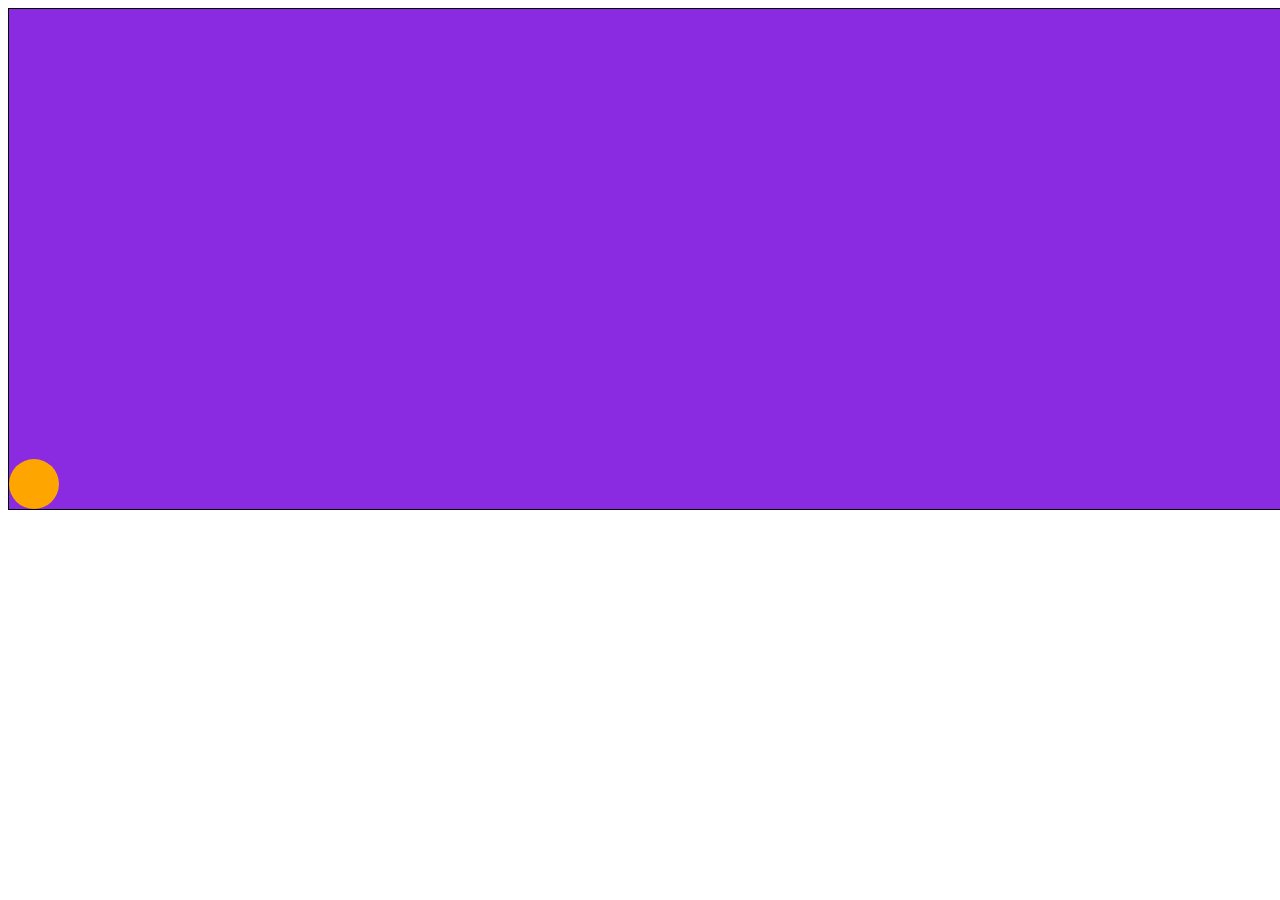
<file: Bounce Animation/index.html>
<!DOCTYPE html>
<html lang="en">

<head>
    <meta charset="UTF-8">
    <meta name="viewport" content="width=device-width, initial-scale=1.0">
    <title>Bounce Animation</title>
    <style>
        .container {
            height: 500px;
            width: 100vw;
            background-color: blueviolet;
            border: 1px solid;
            position: relative;
        }

        .ball {
            height: 50px;
            width: 50px;
            border-radius: 70px;
            background-color: orange;
            position: absolute;
            bottom: 0;
            left: 0;
            /* /* animation: animateX  ;
            animation-duration: 3s;
            animation-iteration-count: infinite;
            animation-timing-function: linear; */
             /* animation: animateY  ;
            animation-duration: 1s;
            animation-iteration-count: infinite;
            animation-timing-function: ease-out;
            animation-direction: alternate;  */
            animation: animateX 3s linear infinite, animateY 1s infinite ease-out alternate ;
        }

        @keyframes animateX {
            from{ 
                left: 0;
            }
            to{
                left: 100%;
            }
            }
        @keyframes animateY {
            from{
                bottom: 0;
            }
            to{
                bottom: 100%;
            }
            
        }
    </style>
</head>

<body>
    <div class="container">
        <div class="ball "></div>
    </div>

</body>

</html>
</file>
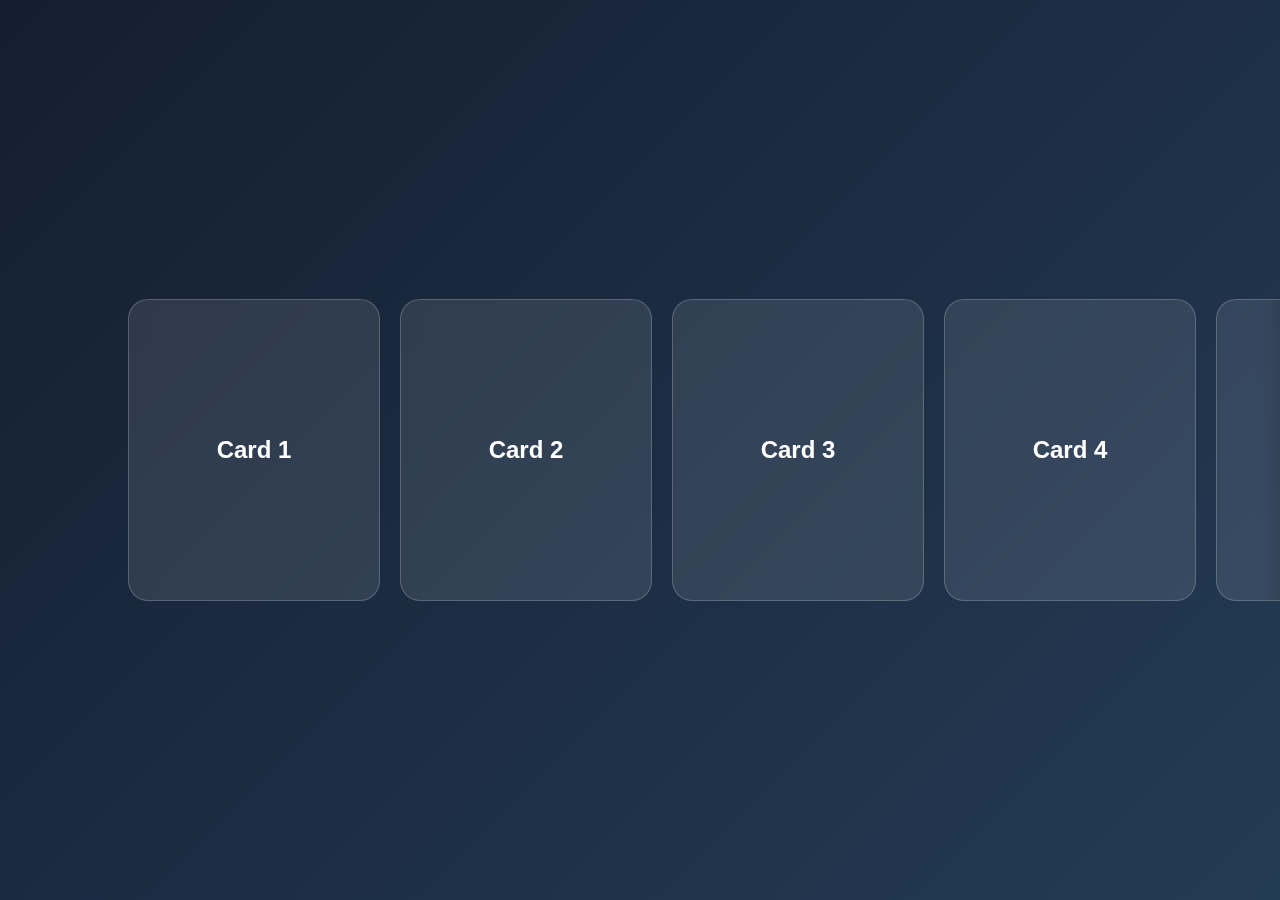
<file: Carousel Effect/index.html>
<!DOCTYPE html>
<html lang="en">
<head>
<meta charset="UTF-8">
<meta name="viewport" content="width=device-width, initial-scale=1.0">
<title>Smooth Alternate Card Carousel</title>
<style>
  body {
    margin: 0;
    background: linear-gradient(135deg, #141e30, #243b55);
    font-family: Poppins, sans-serif;
    display: flex;
    align-items: center;
    justify-content: center;
    height: 100vh;
    overflow: hidden;
  }

  .slider {
    width: 80%;
    display: flex;
    gap: 20px;
    animation: slide 12s ease-in-out infinite alternate; /* alternate = back & forth */
  }

  .card {
    flex: 0 0 250px;
    height: 300px;
    background: rgba(255, 255, 255, 0.1);
    backdrop-filter: blur(10px);
    -webkit-backdrop-filter: blur(10px);
    border-radius: 20px;
    border: 1px solid rgba(255, 255, 255, 0.2);
    display: flex;
    align-items: center;
    justify-content: center;
    color: white;
    font-size: 24px;
    font-weight: bold;
  }

  @keyframes slide {
    0%   { transform: translateX(0); }
    100% { transform: translateX(-1080px); } /* Adjust based on number of cards and gap */
  }
</style>
</head>
<body>

<div class="slider">
  <div class="card">Card 1</div>
  <div class="card">Card 2</div>
  <div class="card">Card 3</div>
  <div class="card">Card 4</div>
  <div class="card">Card 5</div>
</div>

</body>
</html>
</file>
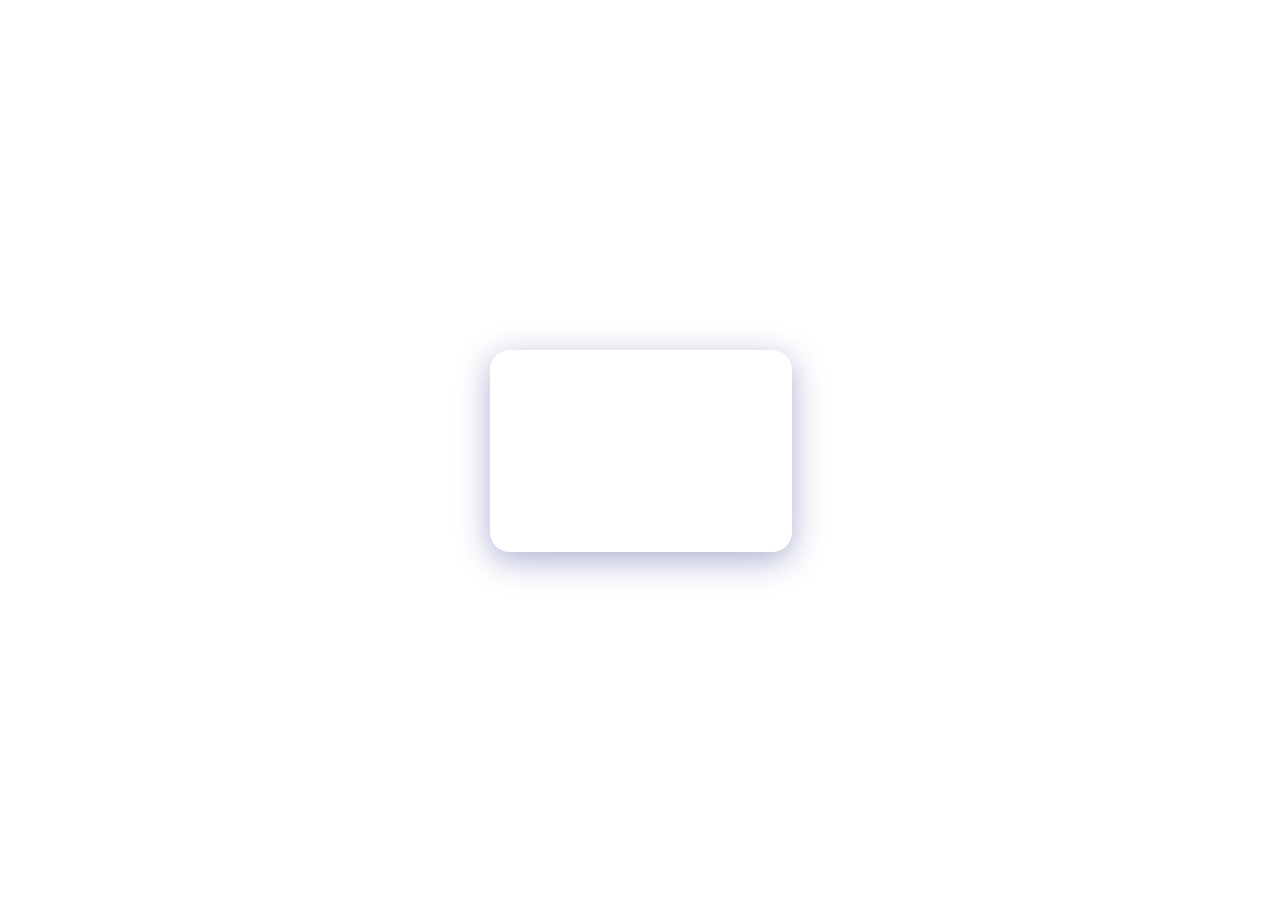
<file: Glass Effect/index.html>
<!-- <!DOCTYPE html>
<html lang="en">
<head>
<meta charset="UTF-8">
<meta name="viewport" content="width=device-width, initial-scale=1.0">
<title>Glass Effect </title>
<style>
  body {
    background: url('https://images.unsplash.com/photo-1503264116251-35a269479413') no-repeat center center/cover;
    height: 100vh;
    display: flex;
    justify-content: center;
    align-items: center;
    font-family: Poppins, sans-serif;
  }

  .glass-card {
    width: 300px;
    height: 200px;
    padding: 20px;
    border-radius: 20px;
    background: transparent; /* Transparent white layer */
    box-shadow: 0 8px 32px 0 rgba(31, 38, 135, 0.37); /* Soft shadow */
    backdrop-filter: blur(3px); /* The key property for the glass effect */
   
    border: 1px solid rgba(255, 255, 255, 0.18);
    color: white;
    text-align: center;
  }

  h2 {
    margin-bottom: 10px;
  }
  p{
    font-family: 'Segoe UI', Tahoma, Geneva, Verdana, sans-serif;
    font-size: 27px;
    color: rgb(145, 223, 223);
    font-weight: 700;
  }
  @keyframes flip-animation {
    from{

    }
    to{

    }
  }
</style>
</head>
<body>
  <div class="glass-card">
    <h2>Glass Effect</h2>
    <p>Subscibe to YP LOGIX !</p>
  </div>
</body>
</html> -->

<!DOCTYPE html>
<html lang="en">
<head>
<meta charset="UTF-8">
<meta name="viewport" content="width=device-width, initial-scale=1.0">
<title>Glass Flip Card</title>
<style>
  body {
    height: 100vh;
    margin: 0;
    display: flex;
    justify-content: center;
    align-items: center;
    background: url('https://images.unsplash.com/photo-1503264116251-35a269479413') no-repeat center center/cover;
    font-family: Poppins, sans-serif;
  }

  .card {
    width: 300px;
    height: 200px;
    perspective: 1000px; /* Enables 3D effect */
  }

  .card-inner {
    position: relative;
    width: 100%;
    height: 100%;
    transition: transform 0.8s;
    transform-style: preserve-3d;
  }

  .card:hover .card-inner {
    transform: rotateY(180deg); /* Flip effect */
  }

  .card-front, .card-back {
    position: absolute;
    width: 100%;
    height: 100%;
    border-radius: 20px;
    background: rgba(255, 255, 255, 0.1);
    box-shadow: 0 8px 32px rgba(31, 38, 135, 0.37);
    backdrop-filter: blur(10px);
    -webkit-backdrop-filter: blur(10px);
    border: 1px solid rgba(255, 255, 255, 0.18);
    display: flex;
    justify-content: center;
    align-items: center;
    color: white;
    backface-visibility: hidden; /* Hide the back when front is visible */
  }

  .card-front {
    font-size: 24px;
    font-weight: bold;
  }

  .card-back {
    transform: rotateY(180deg);
    font-size: 18px;
    text-align: center;
  }
</style>
</head>
<body>
  <div class="card">
    <div class="card-inner">
      <div class="card-front">
        YP LOGIX
      </div>
      <div class="card-back">
        <!-- BACK SIDE-->
         SUBSCRIBE 
      </div>
    </div>
  </div>
</body>
</html>
</file>
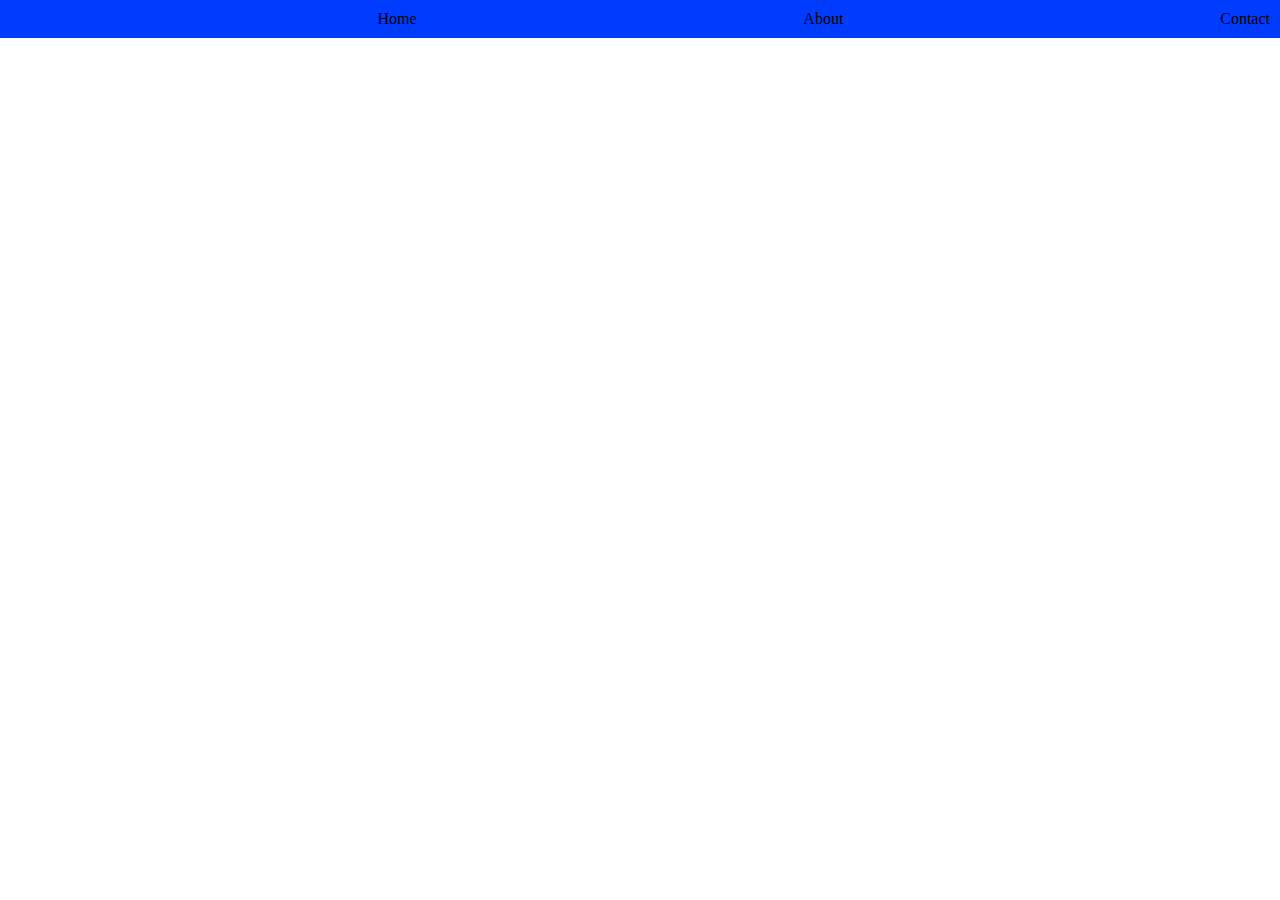
<file: NAVBARS/Multicolour Navbar/index.html>
<!DOCTYPE html>
<html lang="en">
<head>
    <meta charset="UTF-8">
    <meta name="viewport" content="width=device-width, initial-scale=1.0">
    <title>Multicolor Navbar</title>
    <link rel="stylesheet" href="styles.css">
</head>
<body>
    <nav>
        <ul>
            <li>Home</li>
            <li>About</li>
            <li>Contact</li>
        </ul>
    </nav>
</body>
</html>
</file>
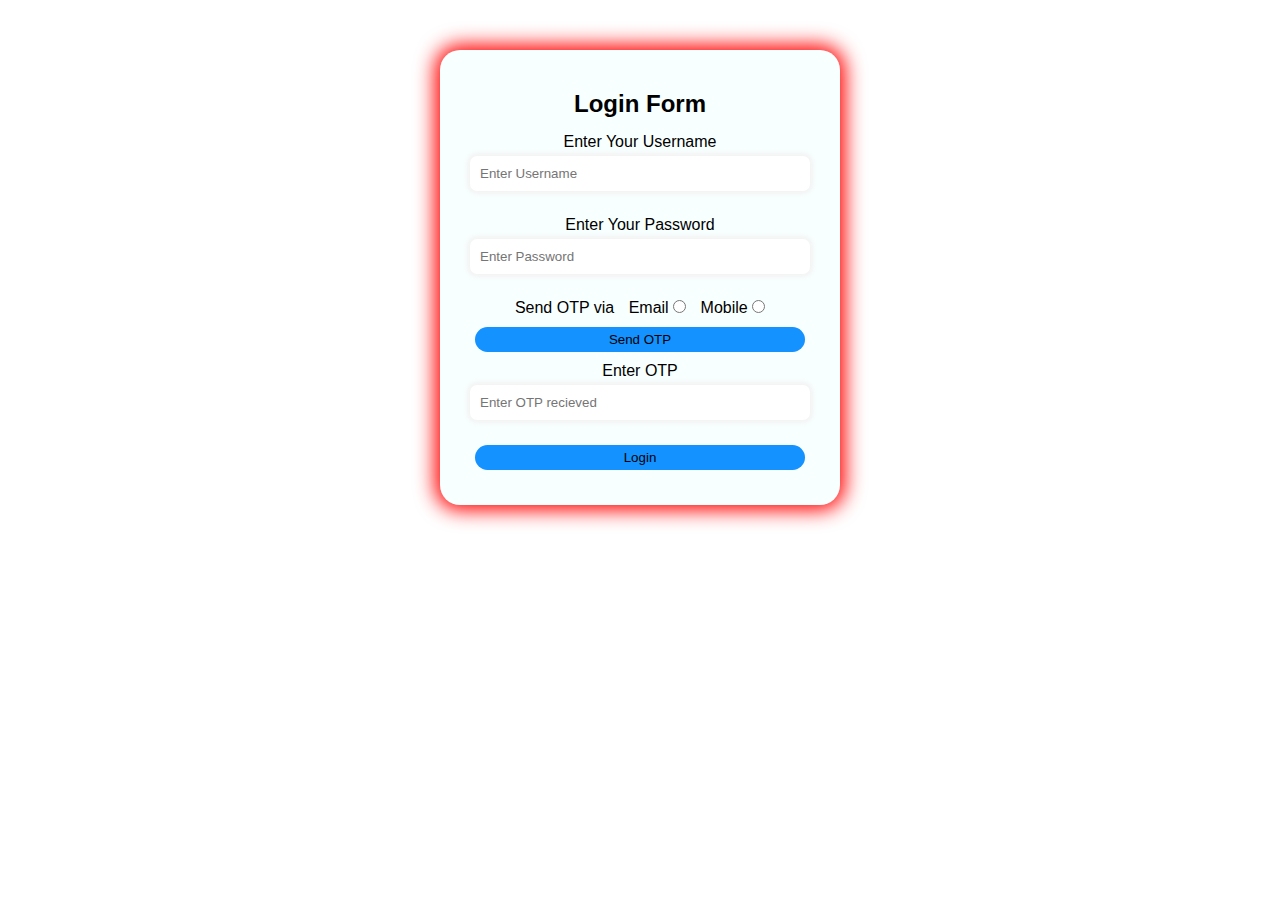
<file: Login Pages/login.html>
<!DOCTYPE html>
<html lang="en">

<head>
    <meta charset="UTF-8">
    <meta name="viewport" content="width=device-width, initial-scale=1.0">
    <title>Login page</title>
    <style>
        * {
            margin: 0px;
            padding: 0px;
            box-sizing: border-box;
        }

        body {
            font-family: 'Lucida Sans', 'Lucida Sans Regular', 'Lucida Grande', 'Lucida Sans Unicode', Geneva, Verdana, sans-serif;
            background-image: url(https://img.freepik.com/premium-vector/abstract-computer-technology-background-with-circuit-board-hexagon-techvector-illustration_474511-332.jpg);
           background-repeat: no-repeat;
           background-size: cover;
        }

        .loginCard {
            width: 400px;

            background-color: rgb(248, 255, 255);
            border-radius: 20px;
            padding: 30px;
            margin: 50px auto;
            text-align: center;
            box-shadow: 0px 0px 20px 5px rgb(255, 0, 0);

        }

        form {
            display: flex;
            flex-direction: column;

        }

        input[type="text"],
        input[type="password"],
        input[type="number"] {
            padding: 10px;
            margin-bottom: 20px;
            border: none;
            border-radius: 7px;
            box-shadow: 0px 0px 5px 3px rgba(223, 189, 189, 0.2);
        }

        label {
            margin: 5px;

        }

        button {
            margin: 5px;
            padding: 5px;
            border: none;
            border-radius: 15px;
            background-color: rgb(20, 146, 255);

        }

        span {
            padding: 5px;
        }
        h2{
            padding: 10px;
        }
    </style>
</head>

<body>
  
    <div class="loginCard">

          <h2>
        Login Form
    </h2>
        <form action="">

            <label for="Username">Enter Your Username

            </label>
            <input type="text" required id="Username" placeholder="Enter Username">


            <label for="Password">Enter Your Password

            </label>
            <input type="password" required id="Password" placeholder="Enter Password">



            <span>
                <label for="otpMethod">Send OTP via
                </label>
                <label for="Email"> Email
                    <input type="radio" id="Email" name="otpMethod" value="Email">
                </label>
                <label for="Mobile">Mobile
                    <input type="radio" id="Mobile" name="otpMethod" value="Mobile">
                </label>
            </span>




            <button>
                Send OTP
            </button>

            <label for="inputOTP">Enter OTP
            </label>
            <input type="number" required id="inputOTP" placeholder="Enter OTP recieved">

            <button>Login</button>
    </div>


    </form>




    </div>
</body>

</html>
</file>
<file: NAVBARS/Multicolour Navbar/styles.css>
*{
    margin: 0;
    padding: 0;
}
:root{
--nav_color:  hsl(226, 100%, 50%);
}
nav{
     background-color: var(--nav_color);
    width: 100vw;
}
nav ul{
    list-style-type: none;
    display: flex;
}
nav ul li{
    padding: 10px;
 text-align: right;
 width: 100vw;
}
</file>
